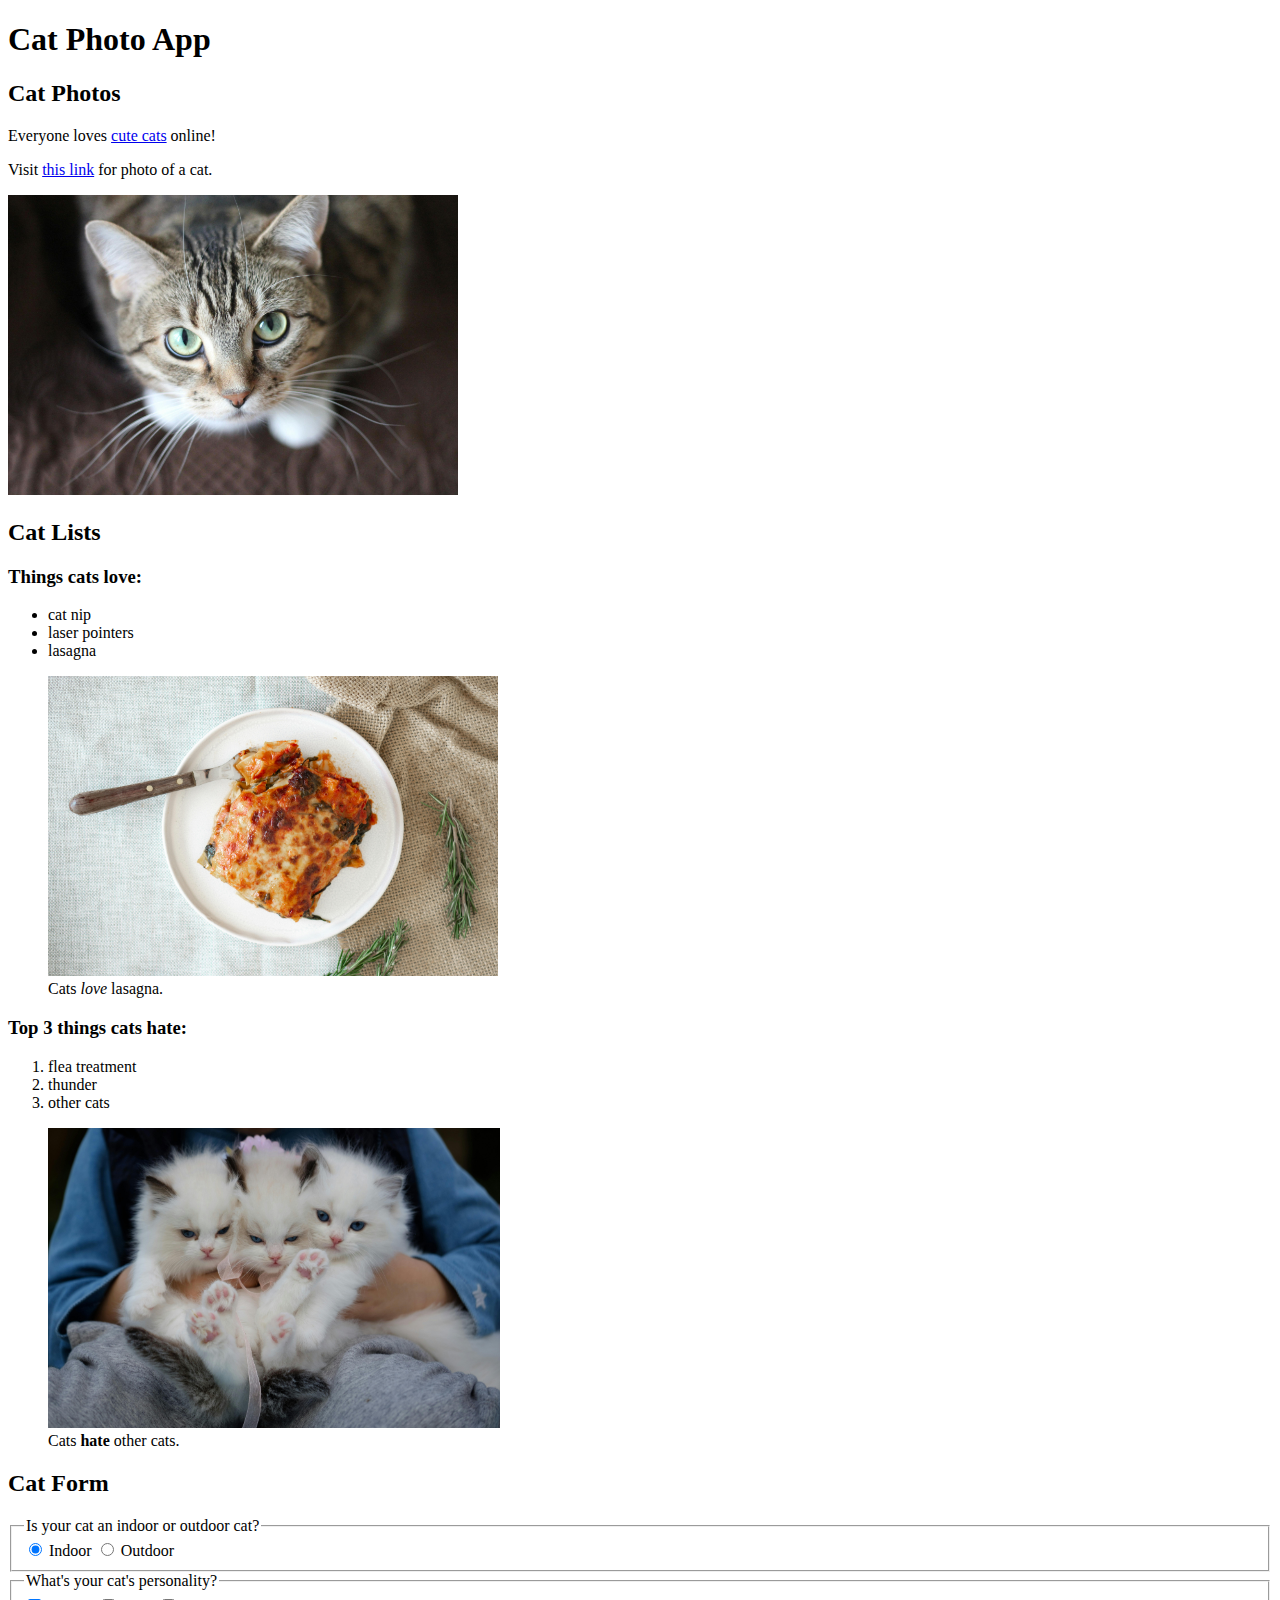
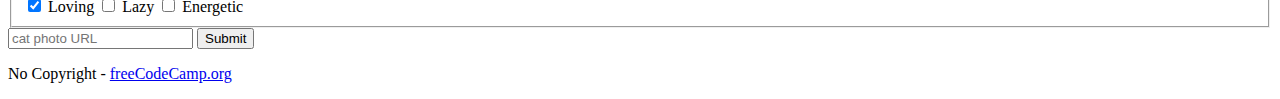
<file: day_1_1/index.html>
<!DOCTYPE html>
<html lang="en">
  <head>
    <meta charset="UTF-8" />
    <title>Cat Photo App</title>
  </head>
  <body>
    <main>
      <h1>Cat Photo App</h1>
      <section>
        <h2>Cat Photos</h2>
        <!-- TODO: Add link to cat photos -->
        <p>
          Everyone loves
          <a href="https://en.wikipedia.org/wiki/Cat" target="_blank"
            >cute cats</a
          >
          online!
        </p>
        <p>
          Visit
          <a href="https://www.pexels.com/photo/short-coated-gray-cat-20787/"
            >this link</a
          >
          for photo of a cat.
        </p>
        <a href="https://www.pexels.com/photo/short-coated-gray-cat-20787/">
          <img src="img/cat.jpg" alt="A cat with green eyes" height="300px" />
        </a>
      </section>
      <section>
        <h2>Cat Lists</h2>
        <h3>Things cats love:</h3>
        <ul>
          <li>cat nip</li>
          <li>laser pointers</li>
          <li>lasagna</li>
        </ul>
        <figure>
          <img
            src="img/lasagna.jpg"
            alt="A slice of lasagna on a plate."
            height="300px"
          />
          <figcaption>Cats <em>love</em> lasagna.</figcaption>
        </figure>
        <h3>Top 3 things cats hate:</h3>
        <ol>
          <li>flea treatment</li>
          <li>thunder</li>
          <li>other cats</li>
        </ol>
        <figure>
          <img src="img/kittens.jpg" alt="Kittens." height="300px" />
          <figcaption>Cats <strong>hate</strong> other cats.</figcaption>
        </figure>
      </section>
      <section>
        <h2>Cat Form</h2>
        <form action="index.html">
          <fieldset>
            <legend>Is your cat an indoor or outdoor cat?</legend>
            <label for="indoor">
              <input
                type="radio"
                id="indoor"
                name="indoor-outdoor"
                value="indoor"
                checked
              />
              Indoor
            </label>
            <label for="outdoor">
              <input
                type="radio"
                id="outdoor"
                name="indoor-outdoor"
                value="outdoor"
              />
              Outdoor
            </label>
          </fieldset>
          <fieldset>
            <legend>What's your cat's personality?</legend>
            <input
              type="checkbox"
              id="loving"
              name="personality"
              value="loving"
              checked
            />
            <label for="loving">Loving</label>
            <input type="checkbox" id="lazy" name="personality" value="lazy" />
            <label for="lazy">Lazy</label>
            <input
              type="checkbox"
              id="energetic"
              name="personality"
              value="energetic"
            />
            <label for="energetic">Energetic</label>
          </fieldset>
          <input
            type="text"
            name="catphotourl"
            placeholder="cat photo URL"
            required
          />
          <button type="submit">Submit</button>
        </form>
      </section>
    </main>
    <footer>
      <p>
        No Copyright -
        <a href="https://www.freecodecamp.org">freeCodeCamp.org</a>
      </p>
    </footer>
  </body>
</html>
</file>
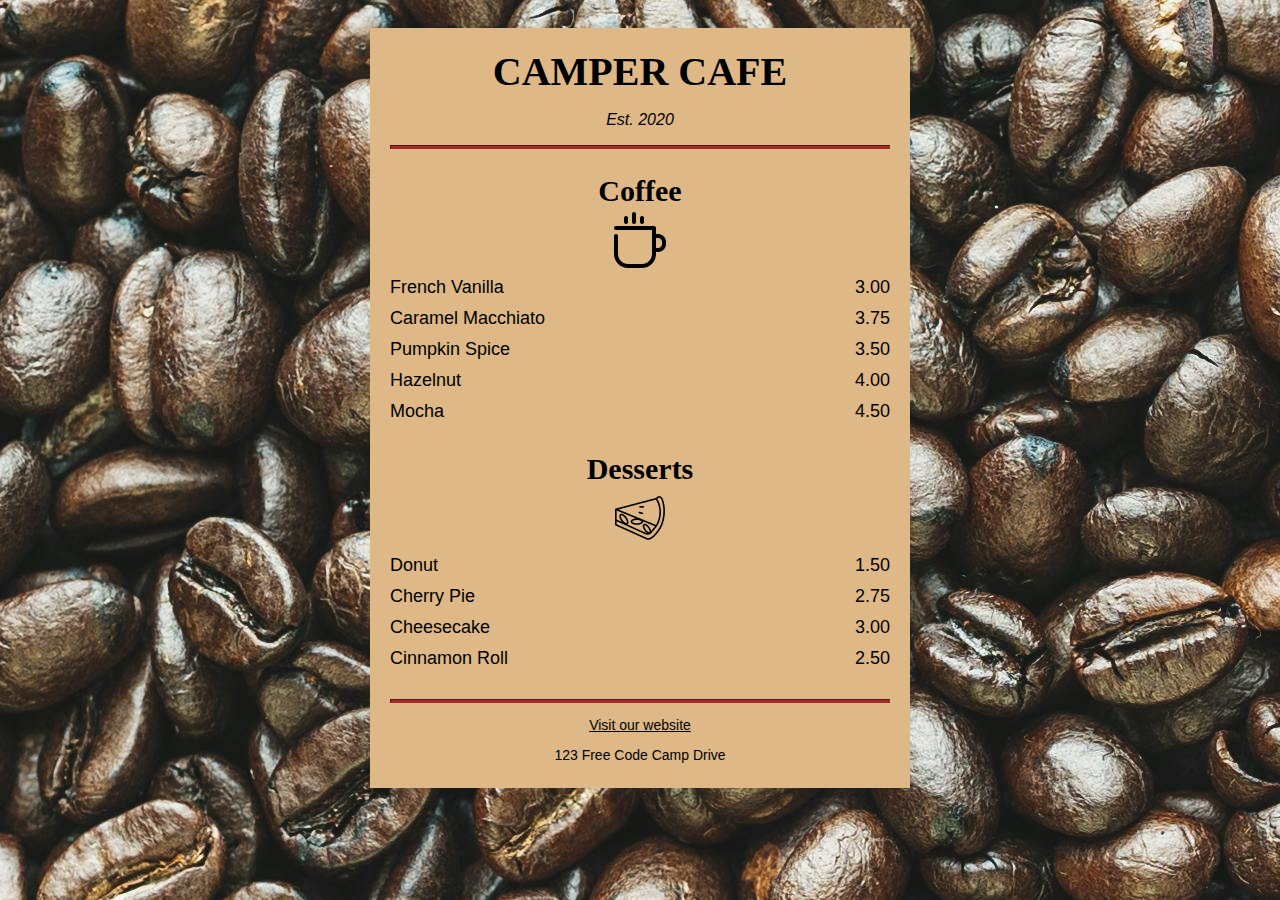
<file: day_1_2/index.html>
<!DOCTYPE html>
<html lang="en">
  <head>
    <meta charset="UTF-8" />
    <meta name="viewport" content="width=device-width, initial-scale=1.0" />
    <title>Cafe Menu</title>
    <link rel="stylesheet" href="styles.css" />
  </head>
  <body>
    <div class="menu">
      <main>
        <h1>CAMPER CAFE</h1>
        <p class="established">Est. 2020</p>
        <hr />
        <section>
          <h2>Coffee</h2>
          <img src="img/coffee_icon.png" alt="coffee icon" />
          <article class="item">
            <p class="flavor">French Vanilla</p><p class="price">3.00</p>
          </article>
          <article class="item">
            <p class="flavor">Caramel Macchiato</p><p class="price">3.75</p>
          </article>
          <article class="item">
            <p class="flavor">Pumpkin Spice</p><p class="price">3.50</p>
          </article>
          <article class="item">
            <p class="flavor">Hazelnut</p><p class="price">4.00</p>
          </article>
          <article class="item">
            <p class="flavor">Mocha</p><p class="price">4.50</p>
          </article>
        </section>
        <section>
          <h2>Desserts</h2>
          <img src="img/pie_icon.png" alt="pie icon" />
          <article class="item">
            <p class="dessert">Donut</p><p class="price">1.50</p>
          </article>
          <article class="item">
            <p class="dessert">Cherry Pie</p><p class="price">2.75</p>
          </article>
          <article class="item">
            <p class="dessert">Cheesecake</p><p class="price">3.00</p>
          </article>
          <article class="item">
            <p class="dessert">Cinnamon Roll</p><p class="price">2.50</p>
          </article>
        </section>
      </main>
      <hr class="bottom-line" />
      <footer>
        <p>
          <a href="https://www.freecodecamp.org" target="_blank"
            >Visit our website</a
          >
        </p>
        <p class="address">123 Free Code Camp Drive</p>
      </footer>
    </div>
  </body>
</html>
</file>
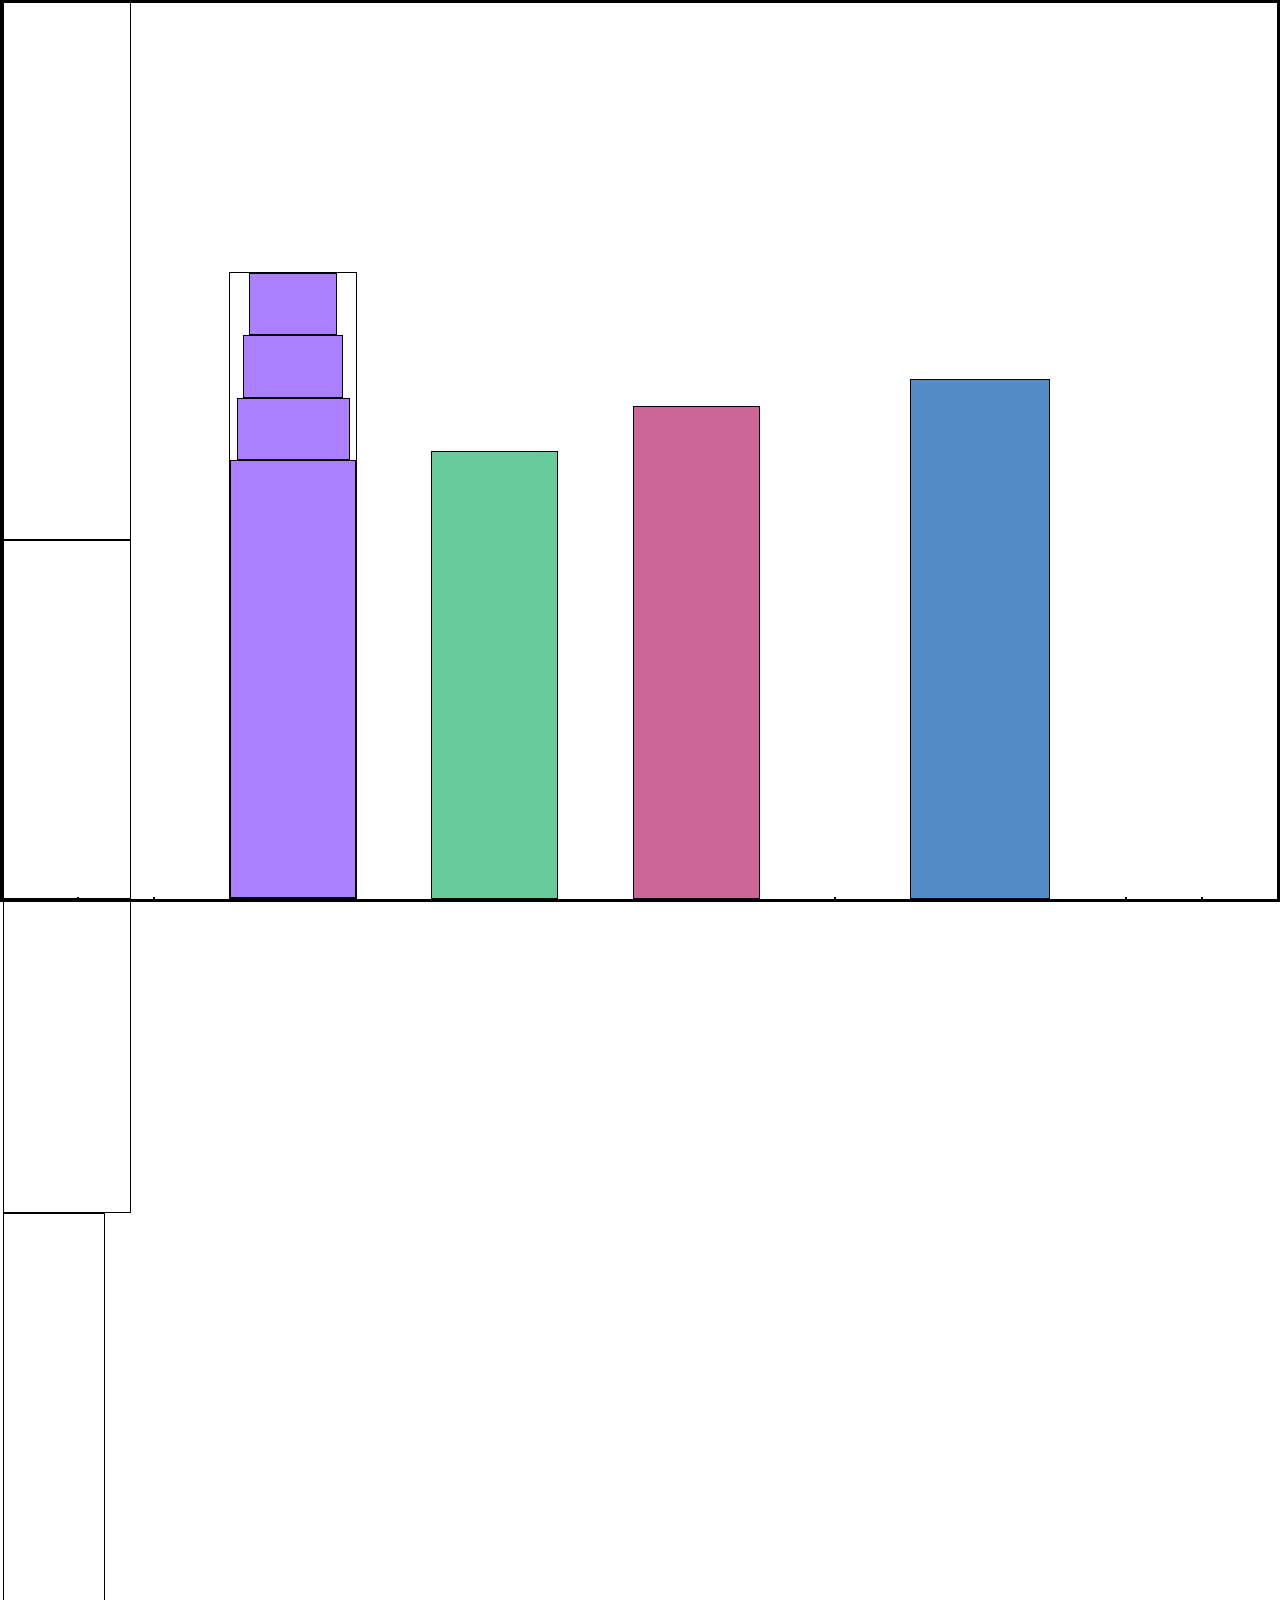
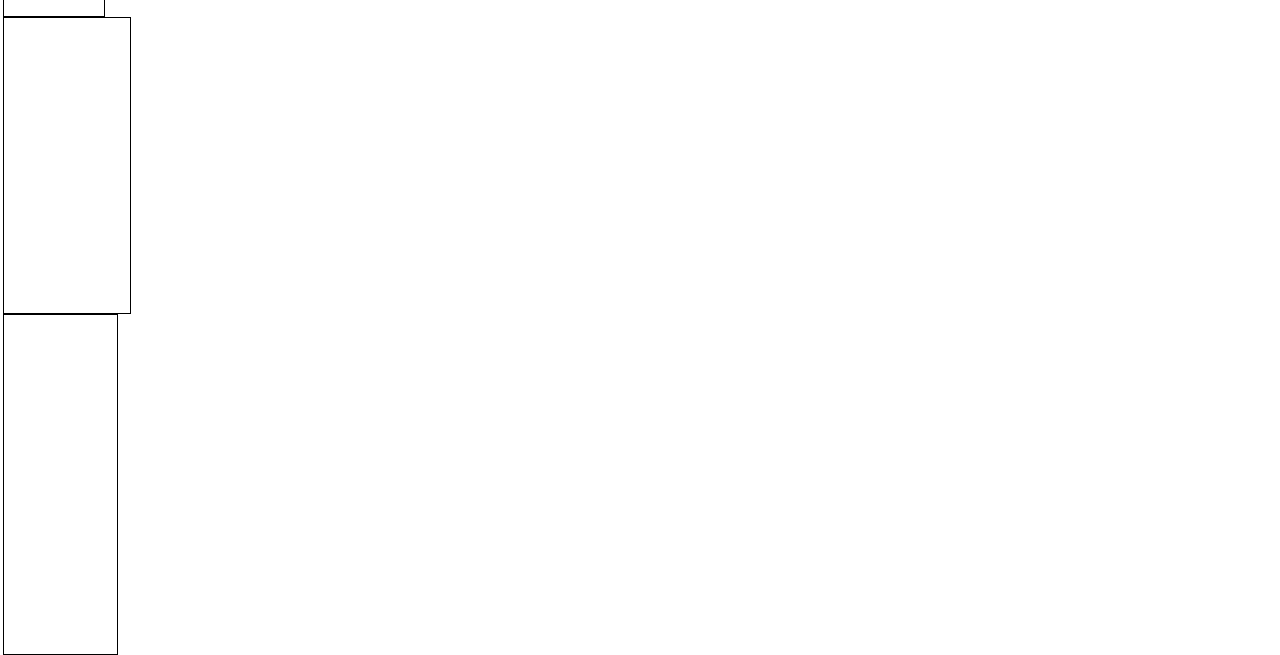
<file: day_8/index.html>
<!DOCTYPE html>
<html lang="en">
  <head>
    <meta charset="UTF-8" />
    <meta name="viewport" content="width=device-width, initial-scale=1.0" />
    <title>City Skyline</title>
    <link rel="stylesheet" href="styles.css" />
  </head>
  <body>
    <div class="background-buildings">
      <div></div>
      <div></div>
      <div class="bb1">
        <div class="bb1a"></div>
        <div class="bb1b"></div>
        <div class="bb1c"></div>
        <div class="bb1d"></div>
      </div>
      <div class="bb2"></div>
      <div class="bb3"></div>
      <div></div>
      <div class="bb4"></div>
      <div></div>
      <div></div>
    </div>
    <div class="foreground-buildings">
      <div class="fb1"></div>
      <div class="fb2"></div>
      <div class="fb3"></div>
      <div class="fb4"></div>
      <div class="fb5"></div>
      <div class="fb6"></div>
    </div>
  </body>
</html>
</file>
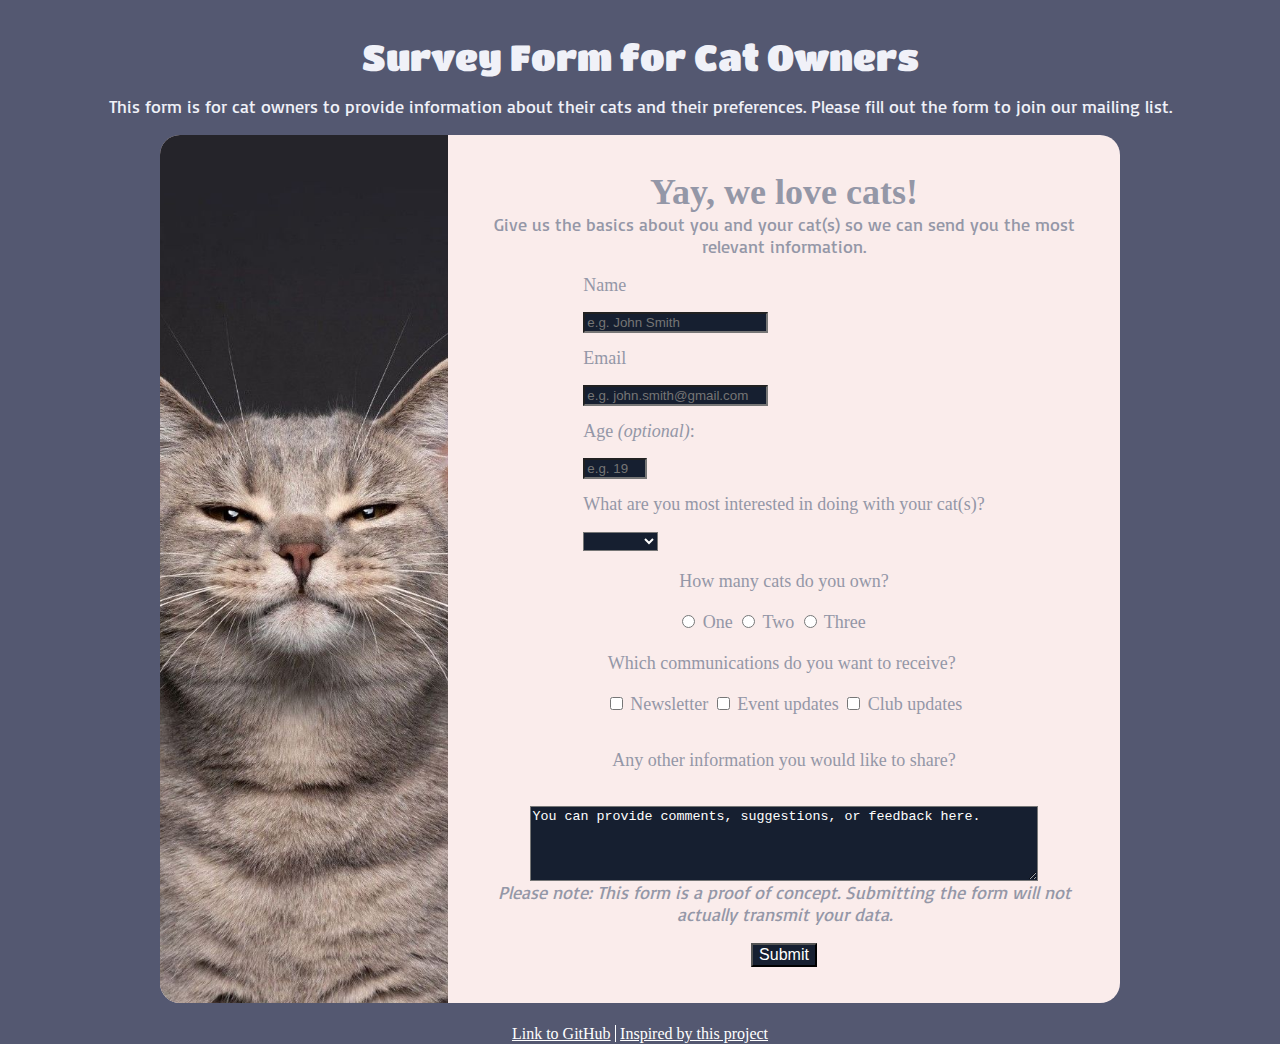
<file: survey_form/index.html>
<!DOCTYPE html>
<html lang="en">
  <head>
    <meta charset="UTF-8" />
    <meta name="viewport" content="width=device-width, initial-scale=1.0" />
    <title>Survey Form for Cat Owners</title>
    <link rel="stylesheet" href="styles.css" />
    <link rel="preconnect" href="https://fonts.googleapis.com" />
    <link rel="preconnect" href="https://fonts.gstatic.com" crossorigin />
    <link
      href="https://fonts.googleapis.com/css2?family=Basic&family=Titan+One&display=swap"
      rel="stylesheet"
    />
  </head>
  <body>
    <h1 id="title">Survey Form for Cat Owners</h1>
    <p id="description">
      This form is for cat owners to provide information about their cats and
      their preferences. Please fill out the form to join our mailing list.
    </p>
    <form action="#" id="survey-form" method="post">
      <div class="left"></div>
      <div class="right">
        <h2>Yay, we love cats!</h2>
        <p>
          Give us the basics about you and your cat(s) so we can send you the
          most relevant information.
        </p>
        <fieldset id="main-info">
          <label for="name" id="name-label">Name</label>
          <input
            type="text"
            id="name"
            name="name"
            placeholder="e.g. John Smith"
            required
          />

          <label for="email" id="email-label">Email</label>
          <input
            type="email"
            id="email"
            name="email"
            placeholder="e.g. john.smith@gmail.com"
            required
          />

          <label for="number" id="number-label">Age <em>(optional)</em>:</label>
          <input
            type="number"
            id="number"
            name="number"
            placeholder="e.g. 19"
            min="1"
            max="150"
          />

          <label for="dropdown">
            What are you most interested in doing with your cat(s)?
          </label>
          <select name="dropdown" id="dropdown">
            <option style="display: none"></option>
            <option value="1">Playing</option>
            <option value="2">Cuddling</option>
            <option value="3">Training</option>
            <option value="4">Other</option>
          </select>
        </fieldset>

        <fieldset>
          <legend>How many cats do you own?</legend>
          <label for="one">
            <input type="radio" name="cats" id="one" value="one" />
            One
          </label>
          <label for="two">
            <input type="radio" name="cats" id="two" value="two" />
            Two
          </label>
          <label for="more">
            <input type="radio" name="cats" id="more" value="more" />
            Three
          </label>
        </fieldset>

        <fieldset>
          <legend>Which communications do you want to receive?</legend>
          <label for="newsletter">
            <input
              type="checkbox"
              name="communications"
              id="newsletter"
              value="newsletter"
            />
            Newsletter
          </label>
          <label for="event-updates">
            <input
              type="checkbox"
              name="communications"
              id="event-updates"
              value="event-updates"
            />
            Event updates
          </label>
          <label for="club-updates">
            <input
              type="checkbox"
              name="communications"
              id="club-updates"
              value="club-updates"
            />
            Club updates
          </label>
        </fieldset>
        <label for="other-info"
          >Any other information you would like to share?</label
        >
        <textarea name="other-info" id="other-info" rows="3" cols="30">
You can provide comments, suggestions, or feedback here.</textarea
        >

        <p>
          <em
            >Please note: This form is a proof of concept. Submitting the form
            will not actually transmit your data.</em
          >
        </p>
        <input id="submit" type="submit" value="Submit" />
      </div>
    </form>
    <div id="links">
      <a href="https://github.com/anastasija-mangelsone/html-css"
        >Link to GitHub</a
      >
      <a
        class="left-border"
        href="https://www.behance.net/gallery/62932019/Pawtastic-UI-Kit-for-Adobe-XD"
        >Inspired by this project</a
      >
    </div>
  </body>
</html>
</file>
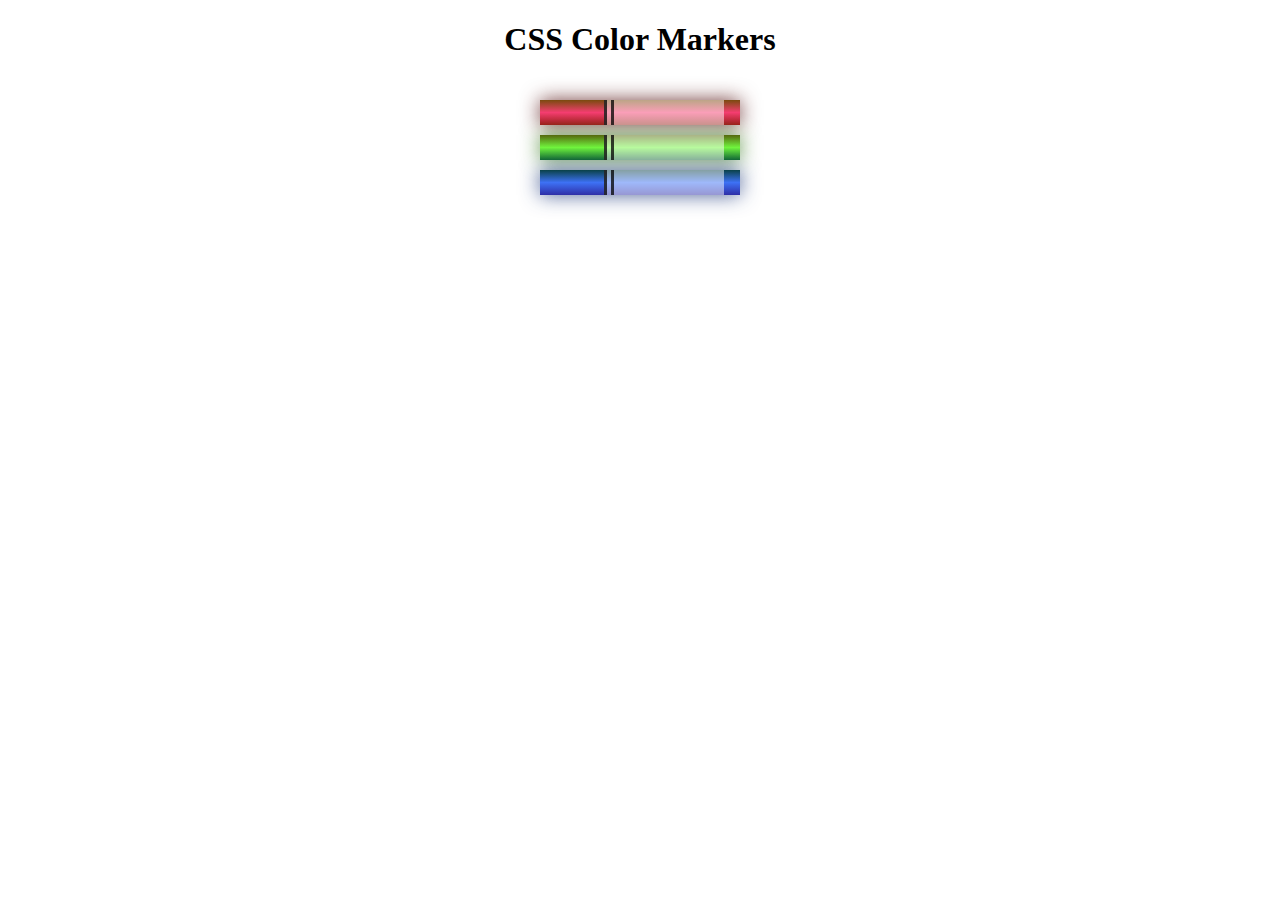
<file: day_2/project_3/index.html>
<!DOCTYPE html>
<html lang="en">
  <head>
    <meta charset="UTF-8" />
    <meta name="viewport" content="width=device-width, initial-scale=1.0" />
    <link rel="stylesheet" href="styles.css" />
    <title>Colored Markers</title>
  </head>
  <body>
    <h1>CSS Color Markers</h1>
    <div class="container">
      <div class="marker red">
        <div class="cap"></div>
        <div class="sleeve"></div>
      </div>
      <div class="marker green">
        <div class="cap"></div>
        <div class="sleeve"></div>
      </div>
      <div class="marker blue">
        <div class="cap"></div>
        <div class="sleeve"></div>
      </div>
    </div>
  </body>
</html>
</file>
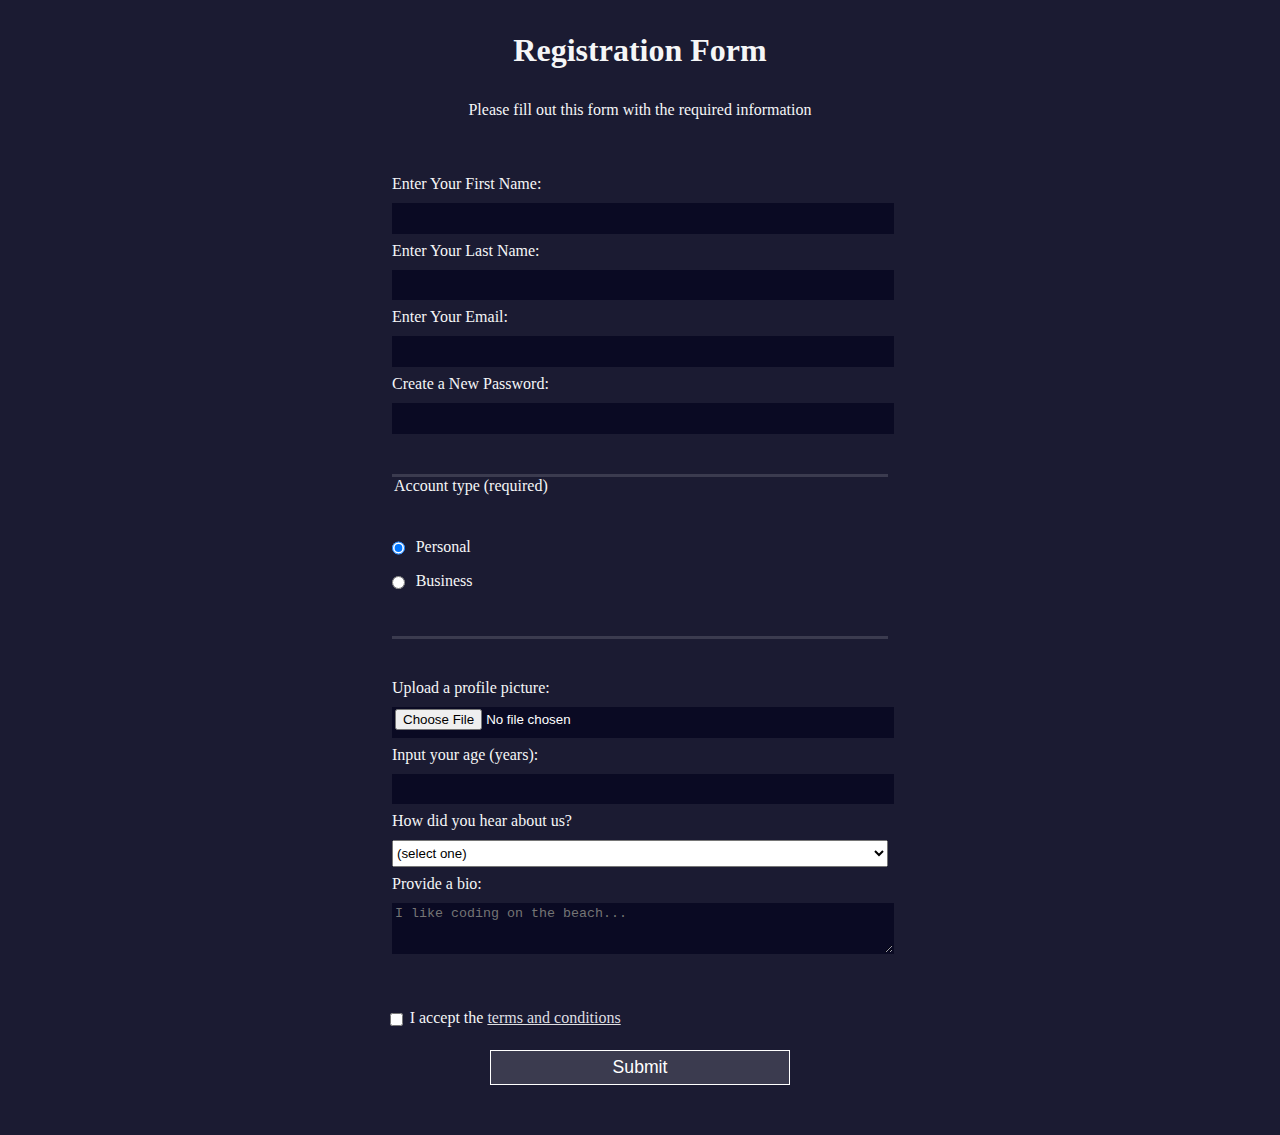
<file: day_2/project_4/index.html>
<!DOCTYPE html>
<html lang="en">
  <head>
    <meta charset="UTF-8" />
    <meta name="viewport" content="width=device-width, initial-scale=1.0" />
    <title>Registration Form</title>
    <link rel="stylesheet" href="styles.css" />
  </head>
  <body>
    <h1>Registration Form</h1>
    <p>Please fill out this form with the required information</p>
    <form action="https://register-demo.freecodecamp.org" method="post">
      <fieldset>
        <label for="first-name"
          >Enter Your First Name:
          <input id="first-name" name="first-name" type="text" required
        /></label>
        <label for="last-name"
          >Enter Your Last Name:
          <input id="last-name" name="last-name" type="text" required
        /></label>
        <label for="email"
          >Enter Your Email:
          <input id="email" name="email" type="email" required
        /></label>
        <label for="new-password"
          >Create a New Password:
          <input
            id="new-password"
            name="new-password"
            type="password"
            pattern="[a-z0-5]{8,}"
            required
        /></label>
      </fieldset>
      <fieldset>
        <legend>Account type (required)</legend>
        <label for="personal-account"
          ><input
            class="inline"
            type="radio"
            name="account-type"
            id="personal-account"
            checked
          />
          Personal</label
        >
        <label for="business-account"
          ><input
            class="inline"
            type="radio"
            id="business-account"
            name="account-type"
          />
          Business</label
        >
      </fieldset>
      <fieldset>
        <label for="profile-picture"
          >Upload a profile picture:
          <input type="file" id="profile-picture" name="profile-picture"
        /></label>
        <label for="age"
          >Input your age (years):
          <input type="number" id="age" name="age" min="13" max="120"
        /></label>
        <label for="referrer"
          >How did you hear about us?<select id="referrer" name="referrer">
            <option value="">(select one)</option>
            <option value="1">freeCodeCamp News</option>
            <option value="2">freeCodeCamp YouTube Channel</option>
            <option value="3">freeCodeCamp Forum</option>
            <option value="4">Other</option>
          </select></label
        >
        <label for="bio"
          >Provide a bio:
          <textarea
            id="bio"
            name="bio"
            rows="3"
            cols="30"
            placeholder="I like coding on the beach..."
          ></textarea>
        </label>
      </fieldset>
      <label for="terms-and-conditions"
        ><input
          class="inline"
          type="checkbox"
          id="terms-and-conditions"
          name="terms-and-conditions"
          required
        />I accept the
        <a href="https://www.freecodecamp.org/news/terms-of-service/"
          >terms and conditions</a
        ></label
      >
      <input type="submit" value="Submit" />
    </form>
  </body>
</html>
</file>
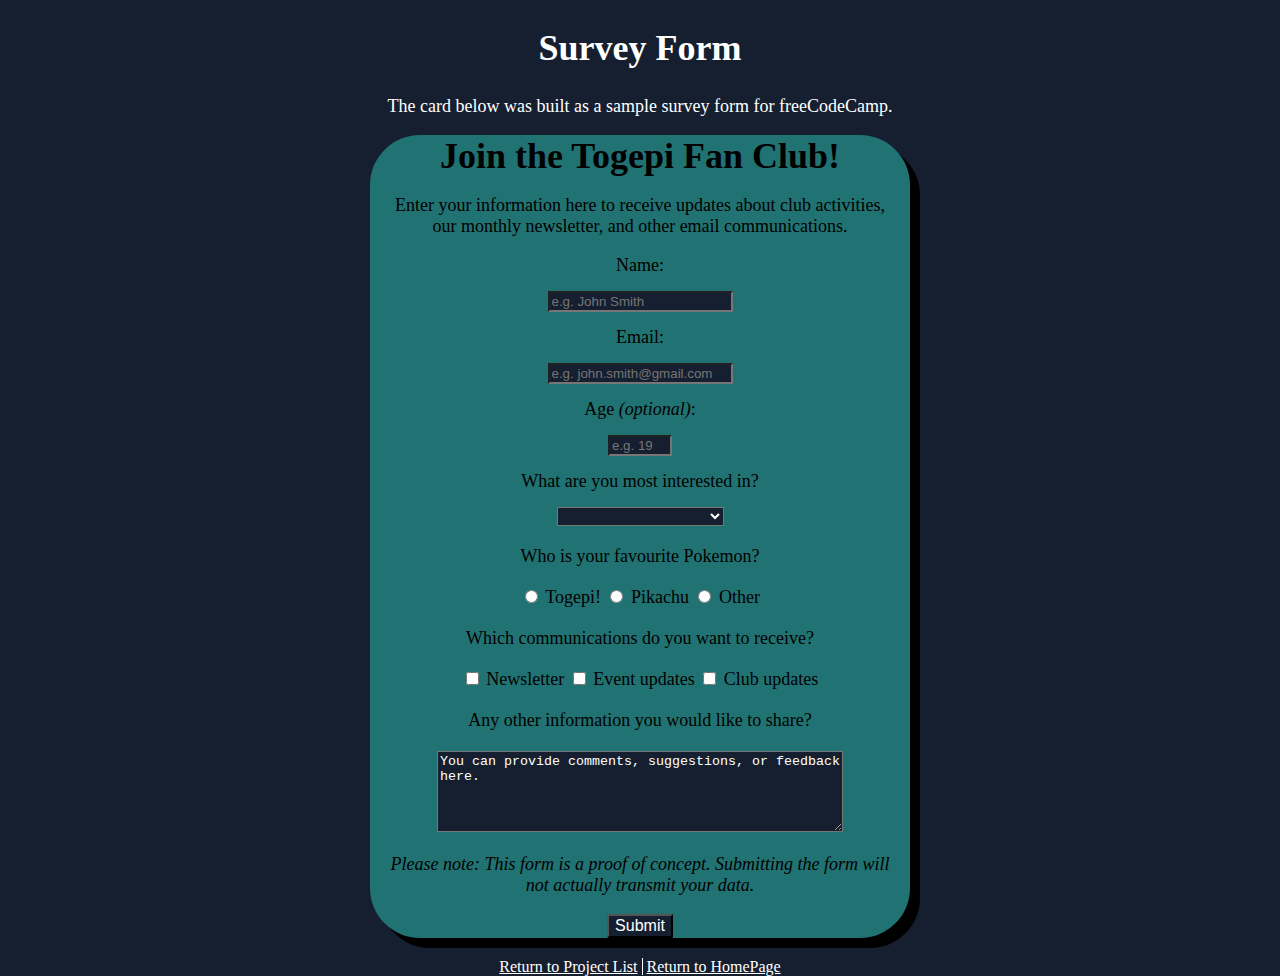
<file: day_2/project_5/index.html>
<!DOCTYPE html>
<html lang="en">
  <head>
    <meta charset="UTF-8" />
    <meta name="viewport" content="width=device-width, initial-scale=1.0" />
    <title>Survey Form</title>
    <link rel="stylesheet" href="styles.css" />
  </head>
  <body>
    <h1 id="title">Survey Form</h1>
    <p id="description">
      The card below was built as a sample survey form for freeCodeCamp.
    </p>
    <form action="#" id="survey-form" method="post">
      <h2>Join the Togepi Fan Club!</h2>
      <p>
        Enter your information here to receive updates about club activities,
        our monthly newsletter, and other email communications.
      </p>
      <fieldset id="main-info">
        <label for="name" id="name-label">Name:</label>
        <input
          type="text"
          id="name"
          name="name"
          placeholder="e.g. John Smith"
          required
        />

        <label for="email" id="email-label">Email:</label>
        <input
          type="email"
          id="email"
          name="email"
          placeholder="e.g. john.smith@gmail.com"
          required
        />

        <label for="number" id="number-label">Age <em>(optional)</em>:</label>
        <input
          type="number"
          id="number"
          name="number"
          placeholder="e.g. 19"
          min="1"
          max="150"
        />

        <label for="dropdown">What are you most interested in?</label>
        <select name="dropdown" id="dropdown">
          <option style="display: none"></option>
          <option value="1">Battling</option>
          <option value="2">Breeding</option>
          <option value="3">Completing my Pokedex</option>
          <option value="4">Exploring new regions</option>
        </select>
      </fieldset>

      <fieldset>
        <legend>Who is your favourite Pokemon?</legend>
        <label for="togepi">
          <input type="radio" name="pokemon" id="togepi" value="togepi" />
          Togepi!
        </label>
        <label for="pikachu">
          <input type="radio" name="pokemon" id="pikachu" value="pikachu" />
          Pikachu
        </label>
        <label for="other">
          <input type="radio" name="pokemon" id="other" value="other" />
          Other
        </label>
      </fieldset>
      <fieldset>
        <legend>Which communications do you want to receive?</legend>
        <label for="newsletter">
          <input
            type="checkbox"
            name="communications"
            id="newsletter"
            value="newsletter"
          />
          Newsletter
        </label>
        <label for="event-updates">
          <input
            type="checkbox"
            name="communications"
            id="event-updates"
            value="event-updates"
          />
          Event updates
        </label>
        <label for="club-updates">
          <input
            type="checkbox"
            name="communications"
            id="club-updates"
            value="club-updates"
          />
          Club updates
        </label>
      </fieldset>
      <label for="other-info"
        >Any other information you would like to share?</label
      >
      <textarea name="other-info" id="other-info" rows="3" cols="30">
You can provide comments, suggestions, or feedback here.</textarea
      >

      <p>
        <em
          >Please note: This form is a proof of concept. Submitting the form
          will not actually transmit your data.</em
        >
      </p>
      <input id="submit" type="submit" value="Submit" />
    </form>
    <div id="links">
      <a href="https://www.freecodecamp.org/learn/2022/responsive-web-design/"
        >Return to Project List</a
      >
      <a class="left-border" href="https://www.nhcarrigan.com/"
        >Return to HomePage</a
      >
    </div>
  </body>
</html>
</file>
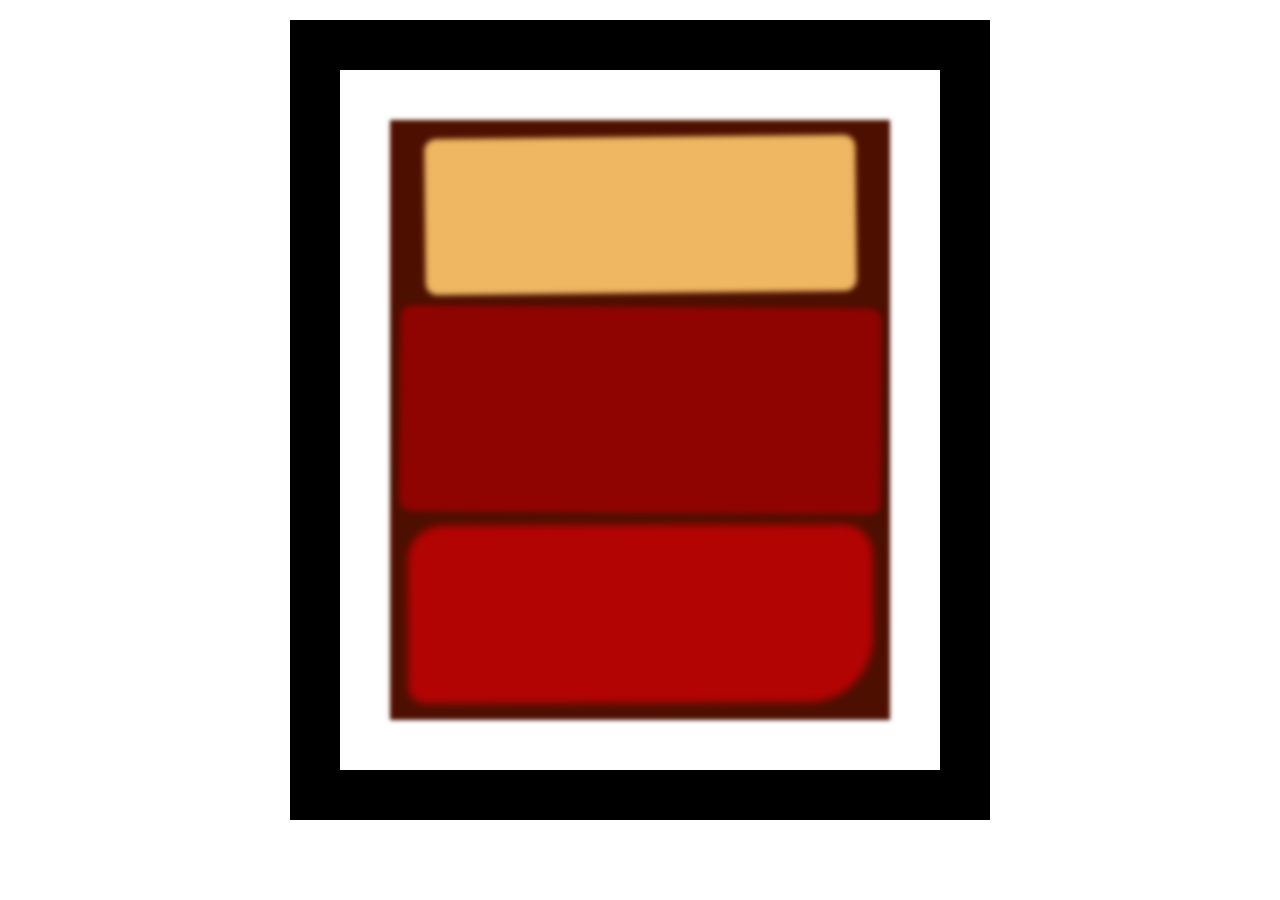
<file: day_2/project_6/index.html>
<!DOCTYPE html>
<html lang="en">
  <head>
    <meta charset="UTF-8" />
    <meta name="viewport" content="width=device-width, initial-scale=1.0" />
    <title>Rothko Painting</title>
    <link rel="stylesheet" href="styles.css" />
  </head>
  <body>
    <div class="frame">
      <div class="canvas">
        <div class="one"></div>
        <div class="two"></div>
        <div class="three"></div>
      </div>
    </div>
  </body>
</html>
</file>
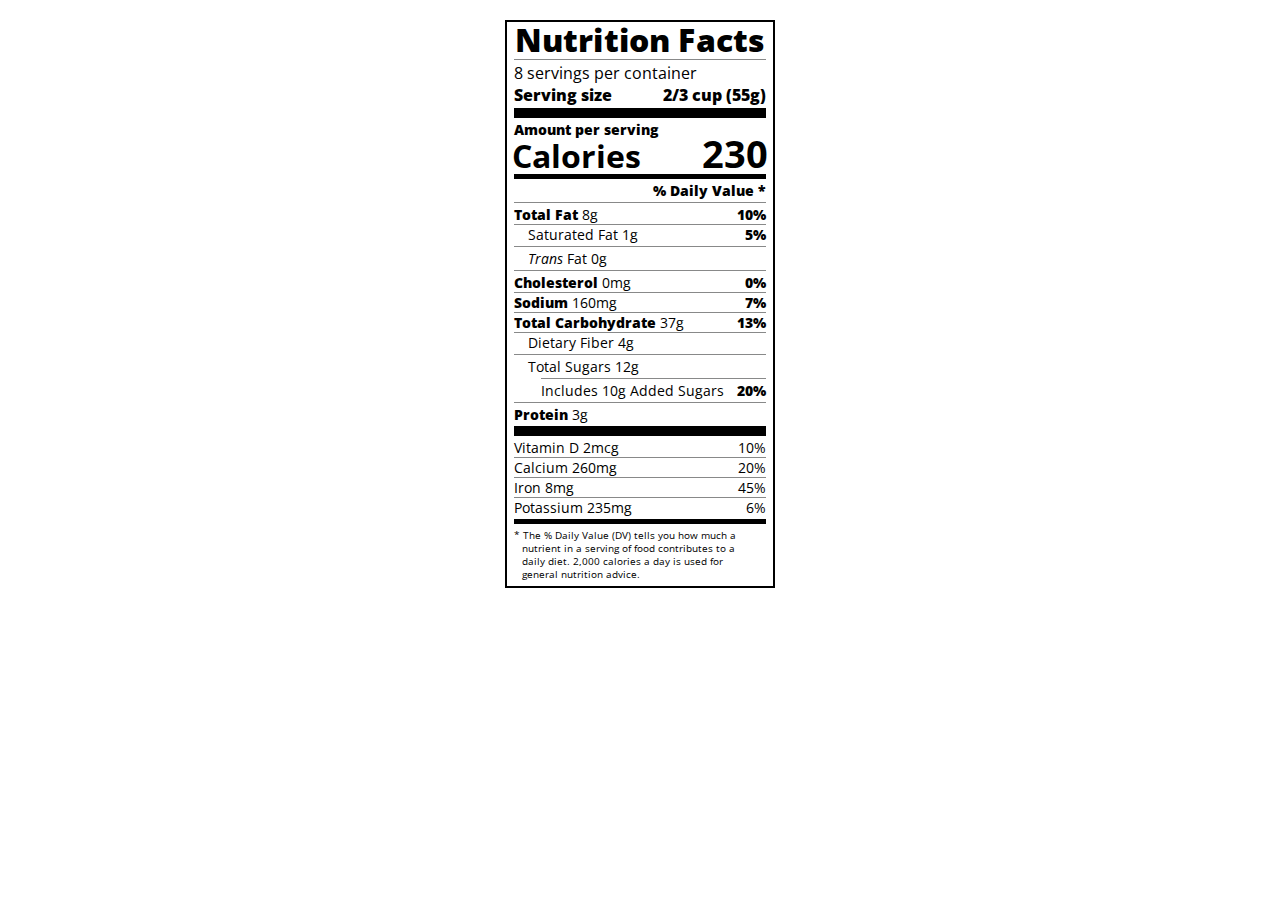
<file: day_3/project_8/index.html>
<!DOCTYPE html>
<html lang="en">
  <head>
    <meta charset="UTF-8" />
    <title>Nutrition Label</title>
    <link
      rel="stylesheet"
      href="https://fonts.googleapis.com/css?family=Open+Sans:400,700,800"
    />
    <link rel="stylesheet" href="styles.css" />
  </head>

  <body>
    <div class="label">
      <header>
        <h1 class="bold">Nutrition Facts</h1>
        <div class="divider"></div>
        <p>8 servings per container</p>
        <p class="bold">Serving size <span>2/3 cup (55g)</span></p>
      </header>
      <div class="divider large"></div>
      <div class="calories-info">
        <div class="left-container">
          <h2 class="bold small-text">Amount per serving</h2>
          <p>Calories</p>
        </div>
        <span>230</span>
      </div>
      <div class="divider medium"></div>
      <div class="daily-value small-text">
        <p class="bold right no-divider">% Daily Value *</p>
        <div class="divider"></div>
        <p>
          <span><span class="bold">Total Fat</span> 8g</span
          ><span class="bold">10%</span>
        </p>
        <p class="indent no-divider">
          Saturated Fat 1g <span class="bold">5%</span>
        </p>
        <div class="divider"></div>
        <p class="indent no-divider">
          <span><i>Trans</i> Fat 0g</span>
        </p>
        <div class="divider"></div>
        <p>
          <span><span class="bold">Cholesterol</span> 0mg </span
          ><span class="bold">0%</span>
        </p>
        <p>
          <span><span class="bold">Sodium</span> 160mg </span
          ><span class="bold">7%</span>
        </p>
        <p>
          <span><span class="bold">Total Carbohydrate</span> 37g </span
          ><span class="bold">13%</span>
        </p>
        <p class="indent no-divider">
          <span>Dietary Fiber 4g</span>
        </p>
        <div class="divider"></div>
        <p class="indent no-divider">
          <span>Total Sugars 12g</span>
        </p>
        <div class="divider double-indent"></div>
        <p class="double-indent no-divider">
          Includes 10g Added Sugars <span class="bold">20%</span>
        </p>
        <div class="divider"></div>
        <p class="no-divider">
          <span><span class="bold">Protein</span> 3g</span>
        </p>
        <div class="divider large"></div>
        <p>Vitamin D 2mcg <span>10%</span></p>
        <p>Calcium 260mg <span>20%</span></p>
        <p>Iron 8mg <span>45%</span></p>
        <p class="no-divider">Potassium 235mg <span>6%</span></p>
      </div>
      <div class="divider medium"></div>
      <p class="note">
        * The % Daily Value (DV) tells you how much a nutrient in a serving of
        food contributes to a daily diet. 2,000 calories a day is used for
        general nutrition advice.
      </p>
    </div>
  </body>
</html>
</file>
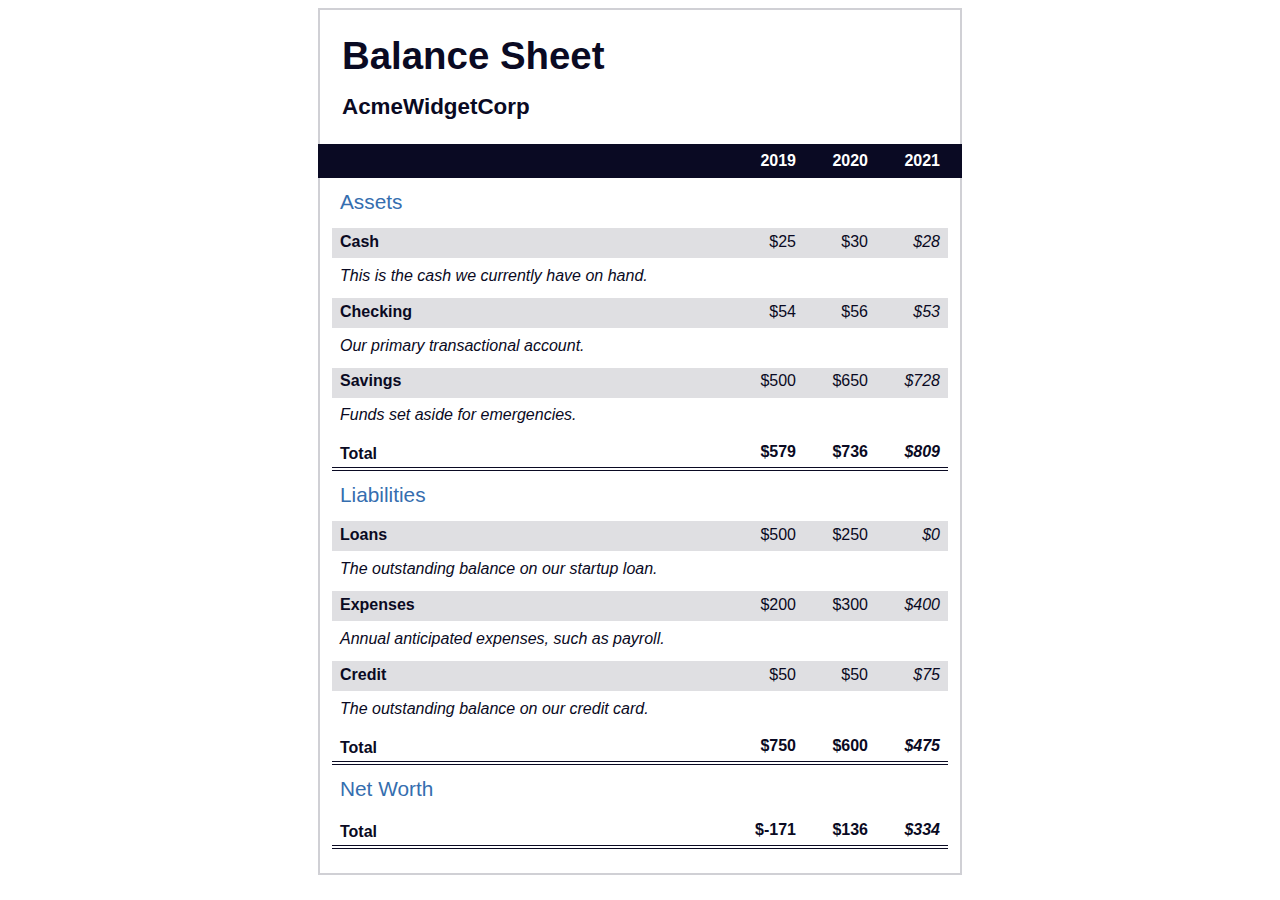
<file: day_5/project_10/index.html>
<!DOCTYPE html>
<html lang="en">
  <head>
    <meta charset="UTF-8" />
    <meta name="viewport" content="width=device-width, initial-scale=1.0" />
    <title>Balance Sheet</title>
    <link rel="stylesheet" href="styles.css" />
  </head>
  <body>
    <main>
      <section>
        <h1>
          <span class="flex">
            <span>AcmeWidgetCorp</span>
            <span>Balance Sheet</span>
          </span>
        </h1>
        <!-- The element is hidden from assistive technologies. 
        It will not be read by screen readers. -->
        <div id="years" aria-hidden="true">
          <span class="year">2019</span>
          <span class="year">2020</span>
          <span class="year">2021</span>
        </div>
        <div class="table-wrap">
          <table>
            <!-- The caption element is used to provide a title for a table. -->
            <caption>
              Assets
            </caption>
            <thead>
              <tr>
                <td></td>
                <th>
                  <span class="sr-only year">2019</span>
                </th>
                <th>
                  <span class="sr-only year">2020</span>
                </th>
                <th class="current">
                  <span class="sr-only year">2021</span>
                </th>
              </tr>
            </thead>
            <tbody>
              <tr class="data">
                <th>
                  Cash
                  <span class="description"
                    >This is the cash we currently have on hand.</span
                  >
                </th>
                <td>$25</td>
                <td>$30</td>
                <td class="current">$28</td>
              </tr>
              <tr class="data">
                <th>
                  Checking
                  <span class="description"
                    >Our primary transactional account.</span
                  >
                </th>
                <td>$54</td>
                <td>$56</td>
                <td class="current">$53</td>
              </tr>
              <tr class="data">
                <th>
                  Savings
                  <span class="description"
                    >Funds set aside for emergencies.</span
                  >
                </th>
                <td>$500</td>
                <td>$650</td>
                <td class="current">$728</td>
              </tr>
              <tr class="total">
                <th>Total <span class="sr-only">Assets</span></th>
                <td>$579</td>
                <td>$736</td>
                <td class="current">$809</td>
              </tr>
            </tbody>
          </table>
          <table>
            <caption>
              Liabilities
            </caption>
            <thead>
              <tr>
                <td></td>
                <th>
                  <span class="sr-only">2019</span>
                </th>
                <th>
                  <span class="sr-only">2020</span>
                </th>
                <th>
                  <span class="sr-only">2021</span>
                </th>
              </tr>
            </thead>
            <tbody>
              <tr class="data">
                <th>
                  Loans
                  <span class="description"
                    >The outstanding balance on our startup loan.</span
                  >
                </th>
                <td>$500</td>
                <td>$250</td>
                <td class="current">$0</td>
              </tr>
              <tr class="data">
                <th>
                  Expenses
                  <span class="description"
                    >Annual anticipated expenses, such as payroll.</span
                  >
                </th>
                <td>$200</td>
                <td>$300</td>
                <td class="current">$400</td>
              </tr>
              <tr class="data">
                <th>
                  Credit
                  <span class="description"
                    >The outstanding balance on our credit card.</span
                  >
                </th>
                <td>$50</td>
                <td>$50</td>
                <td class="current">$75</td>
              </tr>
              <tr class="total">
                <th>Total <span class="sr-only">Liabilities</span></th>
                <td>$750</td>
                <td>$600</td>
                <td class="current">$475</td>
              </tr>
            </tbody>
          </table>
          <table>
            <caption>
              Net Worth
            </caption>
            <thead>
              <tr>
                <td></td>
                <th>
                  <span class="sr-only">2019</span>
                </th>
                <th>
                  <span class="sr-only">2020</span>
                </th>
                <th>
                  <span class="sr-only">2021</span>
                </th>
              </tr>
            </thead>
            <tbody>
              <tr class="total">
                <th>
                  Total
                  <span class="sr-only">Net Worth</span>
                </th>
                <td>$-171</td>
                <td>$136</td>
                <td class="current">$334</td>
              </tr>
            </tbody>
          </table>
        </div>
      </section>
    </main>
  </body>
</html>
</file>
<file: day_1_2/styles.css>
/* comment here */
body {
  background-image: url(img/coffee_beans.jpg);
  font-family: sans-serif;
  padding: 20px;
}

h1 {
  font-size: 40px;
  margin-top: 0;
  margin-bottom: 15px;
}

h2 {
  font-size: 30px;
}

h1,
h2 {
  font-family: Impact, serif;
}

h1,
h2,
p {
  text-align: center;
}

hr {
  height: 2px;
  background-color: brown;
  border-color: brown;
}

img {
  display: block;
  margin-left: auto;
  margin-right: auto;
  margin-top: -25px;
}

.menu {
  width: 80%;
  background-color: burlywood;
  margin-left: auto;
  margin-right: auto;
  padding: 20px;
  max-width: 500px;
}

.established {
  font-style: italic;
}

.flavor,
.dessert {
  text-align: left;
  width: 75%;
}

.price {
  text-align: right;
  width: 25%;
}

.bottom-line {
  margin-top: 25px;
}

.item p {
  display: inline-block;
  margin-top: 5px;
  margin-bottom: 5px;
  font-size: 18px;
}

/* FOOTER */

footer {
  font-size: 14px;
}

a {
  color: black;
}

a:visited {
  color: black;
}

a:hover {
  color: brown;
}

a:active {
  color: brown;
}

.address {
  margin-bottom: 5px;
}
</file>
<file: day_8/styles.css>
:root {
  --building-color1: #aa80ff;
  --building-color2: #66cc99;
  --building-color3: #cc6699;
  --building-color4: #538cc6;
}

* {
  border: 1px solid black;
  box-sizing: border-box;
}

body {
  height: 100vh;
  margin: 0;
  overflow: hidden;
}

.background-buildings {
  width: 100%;
  height: 100%;
  display: flex;
  align-items: flex-end;
  justify-content: space-evenly;
}

.bb1 {
  width: 10%;
  height: 70%;
  display: flex;
  flex-direction: column;
  align-items: center;
}

.bb1a {
  width: 70%;
  height: 10%;
  background-color: var(--building-color1);
}

.bb1b {
  width: 80%;
  height: 10%;
  background-color: var(--building-color1);
}

.bb1c {
  width: 90%;
  height: 10%;
  background-color: var(--building-color1);
}

.bb1d {
  width: 100%;
  height: 70%;
  background-color: var(--building-color1);
}

.bb2 {
  width: 10%;
  height: 50%;
  background-color: var(--building-color2);
}

.bb3 {
  width: 10%;
  height: 55%;
  background-color: var(--building-color3);
}

.bb4 {
  width: 11%;
  height: 58%;
  background-color: var(--building-color4);
}

.foreground-buildings {
  width: 100%;
  height: 100%;
  position: absolute;
  top: 0;
}

.fb1 {
  width: 10%;
  height: 60%;
}

.fb2 {
  width: 10%;
  height: 40%;
}

.fb3 {
  width: 10%;
  height: 35%;
}

.fb4 {
  width: 8%;
  height: 45%;
}

.fb5 {
  width: 10%;
  height: 33%;
}

.fb6 {
  width: 9%;
  height: 38%;
}
</file>
<file: survey_form/styles.css>
:root {
  --title-font: "Titan One";
  --main-font: "Basic";
  --dark-blue: #545871;
  --dark-grey: #9497a7;
  --light-grey: #dadbe7;
  --white: #f0f1f8;
  --red: #c37e7b;
  --pink: #f1cfcd;
  --light-brown: #e9dbda;
  --light-pink: #faeceb;
}

* {
  box-sizing: border-box;
}

body {
  width: 100%;
  height: 100vh;
  margin: 0;
  background-color: var(--dark-blue);
  color: var(--white);
  font-weight: normal;
  font-size: 18px;
}

h1 {
  text-align: center;
  font-family: var(--title-font);
  font-weight: normal;
  margin-top: 1em;
  margin-bottom: 0.5em;
  font-size: 2em;
}

p {
  text-align: center;
  font-family: var(--main-font);
  margin-top: 0;
}

form {
  width: 75vw;
  min-width: 300px;
  display: flex;
  margin: 0 auto;
  background-color: var(--light-pink);
  border-radius: 20px;
  color: var(--dark-grey);
}

.left {
  width: 30%;
  background-image: url(img/cat.jpg);
  background-size: cover;
  background-position: center;
  border-top-left-radius: 20px;
  border-bottom-left-radius: 20px;
}

.right {
  height: 100%;
  width: 70%;
  display: flex;
  flex-direction: column;
  justify-content: center;
  align-items: center;
  padding: 2em 1em;
}

h2 {
  font-size: 36px;
  margin: 0;
}

label {
  margin: 15px 0;
}

input,
select,
textarea {
  background-color: #161f30;
  color: white;
}

#main-info label {
  display: block;
}

textarea {
  width: 80%;
  height: 75px;
  margin-top: 20px;
}

fieldset {
  margin: 0 0 20px 0;
  border: none;
  padding: 0;
}

legend {
  margin: 0 0 20px 0;
}

#submit {
  font-size: 16px;
}

#name-label {
  margin-top: 0;
}

#links {
  text-align: center;
  margin-top: 20px;
}

a {
  color: white;
  font-size: 16px;
}

.left-border {
  border-left: 1px solid white;
  padding-left: 4px;
}
</file>
<file: day_2/project_3/styles.css>
h1 {
  text-align: center;
}

.marker {
  height: 25px;
  width: 200px;
  margin: 10px auto;
}

.red {
  background: linear-gradient(
    rgb(122, 74, 14),
    rgb(245, 62, 113),
    rgb(162, 27, 27)
  );
  box-shadow: 0 0 20px 0 rgba(83, 14, 14, 0.8);
}

.green {
  background: linear-gradient(#55680d, #71f53e, #116c31);
  box-shadow: 0 0 20px 0 #3b7e20cc;
}

.blue {
  background: linear-gradient(
    hsl(186, 76%, 16%),
    hsl(223, 90%, 60%),
    hsl(240, 56%, 42%)
  );
  box-shadow: 0 0 20px 0 hsla(223, 59%, 31%, 0.8);
}

.container {
  background-color: rgb(255, 255, 255);
  padding: 10px 0;
}

.sleeve {
  width: 110px;
  height: 25px;
  background-color: rgba(255, 255, 255, 0.5);
  border-left: 10px double rgba(0, 0, 0, 0.75);
}

.cap {
  width: 60px;
  height: 25px;
}

.cap,
.sleeve {
  display: inline-block;
}
</file>
<file: day_2/project_4/styles.css>
body {
  width: 100%;
  height: 100vh;
  margin: 0;
  background-color: #1b1b32;
  color: #f5f6f7;
  font-family: Tahoma;
  font-size: 16px;
}

label {
  display: block;
  margin: 0.5rem 0;
}

h1,
p {
  margin: 1em auto;
  text-align: center;
}

form {
  margin: 0 auto;
  max-width: 500px;
  min-width: 300px;
  width: 60vw;
  padding-bottom: 2em;
}

fieldset {
  border: 0;
  padding: 2rem 0;
  border-bottom: 3px solid #3b3b4f;
}

fieldset:last-of-type {
  border-bottom: none;
}

input,
textarea,
select {
  width: 100%;
  margin: 10px 0 0 0;
  min-height: 2em;
}

input,
textarea {
  background-color: #0a0a23;
  border: 1px solid #0a0a23;
  color: #ffffff;
}

.inline {
  width: unset;
  margin: 0 0.5em 0 0;
  vertical-align: middle;
}

input[type="submit"] {
  display: block;
  width: 60%;
  margin: 1em auto;
  height: 2em;
  font-size: 1.1rem;
  background-color: #3b3b4f;
  border-color: white;
  min-width: 300px;
}

input[type="file"] {
  padding: 1px 2px;
}

a {
  color: #dfdfe2;
}
</file>
<file: day_2/project_5/styles.css>
body {
  width: 100%;
  height: 100vh;
  margin: 0;
  background-color: #161f30;
  color: white;
}

h1 {
  text-align: center;
  margin: 0.75em auto;
}

p {
  text-align: center;
}

form {
  width: 60vw;
  max-width: 500px;
  min-width: 300px;
  margin: 0 auto;
  background-color: #217373;
  color: black;
  text-align: center;
  border-radius: 50px;
  padding: 0 20px;
  box-shadow: 10px 10px black;
}

h1,
h2 {
  font-size: 36px;
}

p,
label,
legend {
  font-size: 18px;
}

h2 {
  margin: 0;
}

label {
  margin: 15px 0;
}

input,
select,
textarea {
  background-color: #161f30;
  color: white;
}

#main-info label {
  display: block;
}

textarea {
  width: 80%;
  height: 75px;
  margin-top: 20px;
}

fieldset {
  margin: 0 0 20px 0;
  border: none;
  padding: 0;
}

legend {
  margin: 0 0 20px 0;
}

#submit {
  font-size: 16px;
}

#name-label {
  margin-top: 0;
}

#links {
  text-align: center;
  margin-top: 20px;
}

a {
  color: white;
  font-size: 16px;
}

.left-border {
  border-left: 1px solid white;
  padding-left: 4px;
}
</file>
<file: day_2/project_6/styles.css>
.canvas {
  width: 500px;
  height: 600px;
  background-color: #4d0f00;
  /* Hide any content that overflows the boundaries of the .canvas element */
  overflow: hidden;
  filter: blur(2px);
}

.frame {
  border: 50px solid black;
  width: 500px;
  padding: 50px;
  margin: 20px auto;
}

.one {
  width: 425px;
  height: 150px;
  background-color: #efb762;
  margin: 20px auto;
  box-shadow: 0 0 3px 3px #efb762;
  border-radius: 9px;
  transform: rotate(-0.6deg);
}

.two {
  width: 475px;
  height: 200px;
  background-color: #8f0401;
  /* Top; left and right; bottom */
  margin: 0 auto 20px;
  box-shadow: 0 0 3px 3px #8f0401;
  border-radius: 8px 10px;
  transform: rotate(0.4deg);
}

.one,
.two {
  filter: blur(1px);
}

.three {
  width: 91%;
  height: 28%;
  background-color: #b20403;
  margin: auto;
  filter: blur(2px);
  box-shadow: 0 0 5px 5px #b20403;
  /* Top-left; top-right; bottom-right; bottom-left */
  border-radius: 30px 25px 60px 12px;
  transform: rotate(-0.2deg);
}
</file>
<file: day_3/project_8/styles.css>
* {
  box-sizing: border-box;
}

html {
  /* Default font size - root em */
  font-size: 16px;
}

body {
  font-family: Open Sans, sans-serif;
}

header h1 {
  text-align: center;
  margin: -4px 0;
  letter-spacing: 0.15px;
}

p {
  margin: 0;
  display: flex;
  justify-content: space-between;
}

.label {
  border: 2px solid black;
  width: 270px;
  margin: 20px auto;
  padding: 0 7px;
}

.divider {
  border-bottom: 1px solid #888989;
  margin: 2px 0;
}

.bold {
  /* Boldness of the font */
  font-weight: 800;
}

.large {
  height: 10px;
}

.medium {
    height: 5px;
}

.large,
.medium {
  background-color: black;
  border: 0;
}

.small-text {
    /* 85% from 16px = 13.6px im html */
    font-size: 0.85rem;
}

.calories-info {
    display: flex;
    justify-content: space-between;
    align-items: flex-end;
}

.calories-info h2 {
    margin: 0;
}

.calories-info span {
    font-size: 2.4em;
    font-weight: 700;
    margin: -7px -2px;
}

.left-container p {
    margin: -5px -2px;
    /* The size is relative to the parent element's font-size */
    font-size: 2em;
    font-weight: 700;
}

.right {
    justify-content: flex-end;
}

.indent {
    margin-left: 1em;
}

.daily-value p:not(.no-divider) {
    border-bottom: 1px solid #888989;
}

.double-indent {
    margin-left: 2em;
}

.note {
    font-size: 0.6rem;
    margin: 5px 0;
    padding: 0 8px;
    text-indent: -8px;
}
</file>
<file: day_5/project_10/styles.css>
html {
  box-sizing: border-box;
}

body {
  font-family: sans-serif;
  color: #0a0a23;
}

/* Select any span element whose class includes sr-only */
span[class~="sr-only"] {
  border: 0 !important;
  clip: rect(1px, 1px, 1px, 1px) !important;
  clip-path: inset(50%) !important;
  width: 1px !important;
  height: 1px !important;
  overflow: hidden !important;
  white-space: nowrap !important;
  position: absolute !important;
  padding: 0 !important;
  margin: -1px !important;
}

h1 {
  max-width: 37.25rem;
  margin: 0 auto;
  padding: 1.5rem 1.25rem;
}

h1 .flex {
  display: flex;
  flex-direction: column-reverse;
  gap: 1rem;
}

h1 .flex span:first-of-type {
  font-size: 0.7em;
}

h1 .flex span:last-of-type {
  font-size: 1.2em;
}

section {
  max-width: 40rem;
  margin: 0 auto;
  border: 2px solid #d0d0d5;
}

#years {
  display: flex;
  justify-content: flex-end;
  position: sticky;
  top: 0;
  color: #fff;
  background: #0a0a23;
  margin: 0 -2px;
  padding: 0.5rem calc(1.25rem + 2px) 0.5rem 0;
  /* Elements with a higher z-index value will appear in front 
  of elements with a lower z-index value. */
  z-index: 999;
}

/* Target any span element that has a class attribute set */
#years span[class] {
  font-weight: bold;
  width: 4.5rem;
  text-align: right;
}

.table-wrap {
  padding: 0 0.75rem 1.5rem 0.75rem;
}

table {
  /* Allow cell borders to collapse into a single border, 
    instead of a border around each cell */
  border-collapse: collapse;
  border: 0;
  width: 100%;
  position: relative;
  margin-top: 3rem;
}

table caption {
  color: #356eaf;
  font-size: 1.3em;
  font-weight: normal;
  position: absolute;
  top: -2.25rem;
  left: 0.5rem;
}

tbody td {
  width: 100vw;
  max-width: 4rem;
  min-width: 4rem;
}

tbody th {
  width: calc(100% - 12rem);
}

tr[class="total"] {
  border-bottom: 4px double #0a0a23;
  font-weight: bold;
}

tr[class="total"] th {
  text-align: left;
  padding: 0.5rem 0 0.25rem 0.5rem;
}

tr.total td {
  text-align: right;
  padding: 0 0.25rem;
}

/* Selects the third <td> element within any <tr> element that has the class total */
tr.total td:nth-of-type(3) {
  padding-right: 0.5rem;
}

tr.total:hover {
  background: #99c9ff;
}

td[class="current"] {
  font-style: italic;
}

tr[class="data"] {
  background-image: linear-gradient(
    to bottom,
    #dfdfe2 1.845rem,
    white 1.845rem
  );
}

tr.data th {
  text-align: left;
  padding-top: 0.3rem;
  padding-left: 0.5rem;
}

tr.data th .description {
  display: block;
  font-style: italic;
  font-weight: normal;
  padding: 1rem 0 0.75rem;
  margin-right: -13.5rem;
}

tr.data td {
  text-align: right;
  vertical-align: top;
  padding: 0.3rem 0.25rem 0;
}

tr.data td:last-of-type {
  padding-right: 0.5rem;
}
</file>
